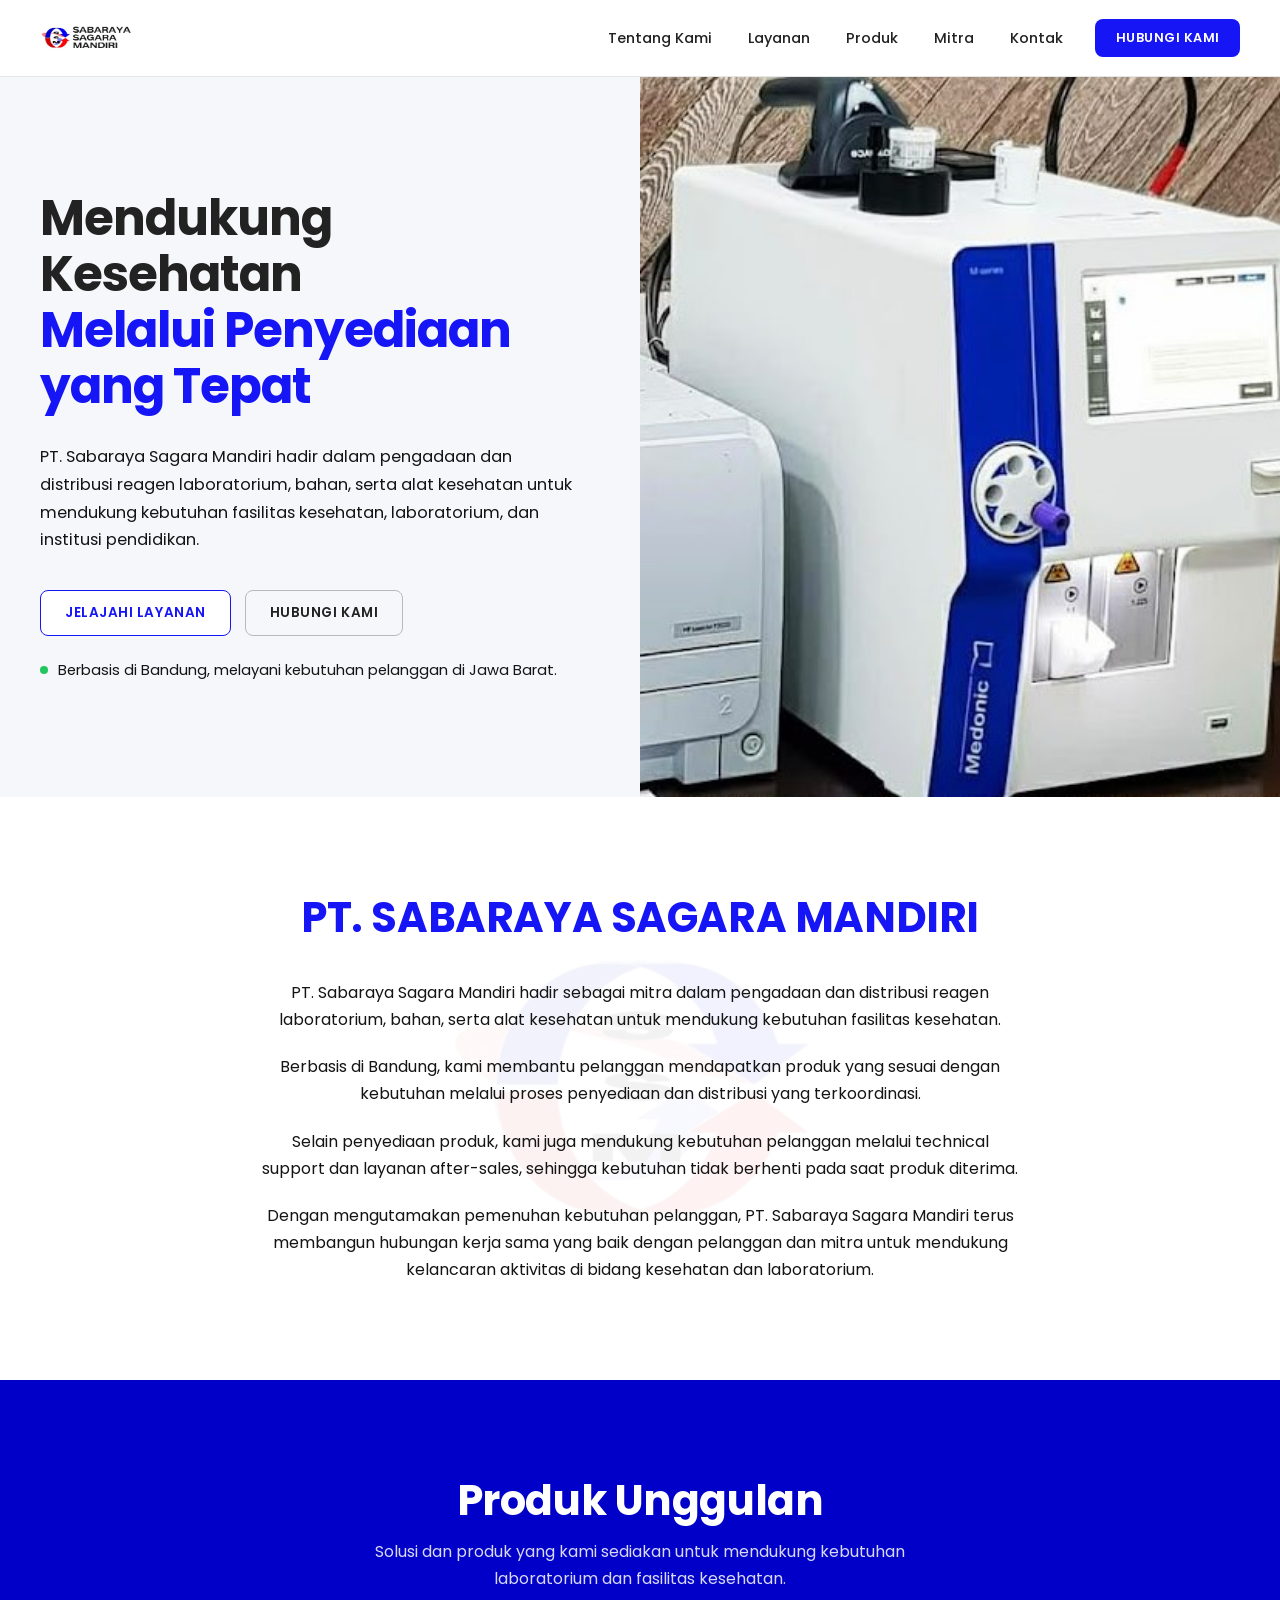
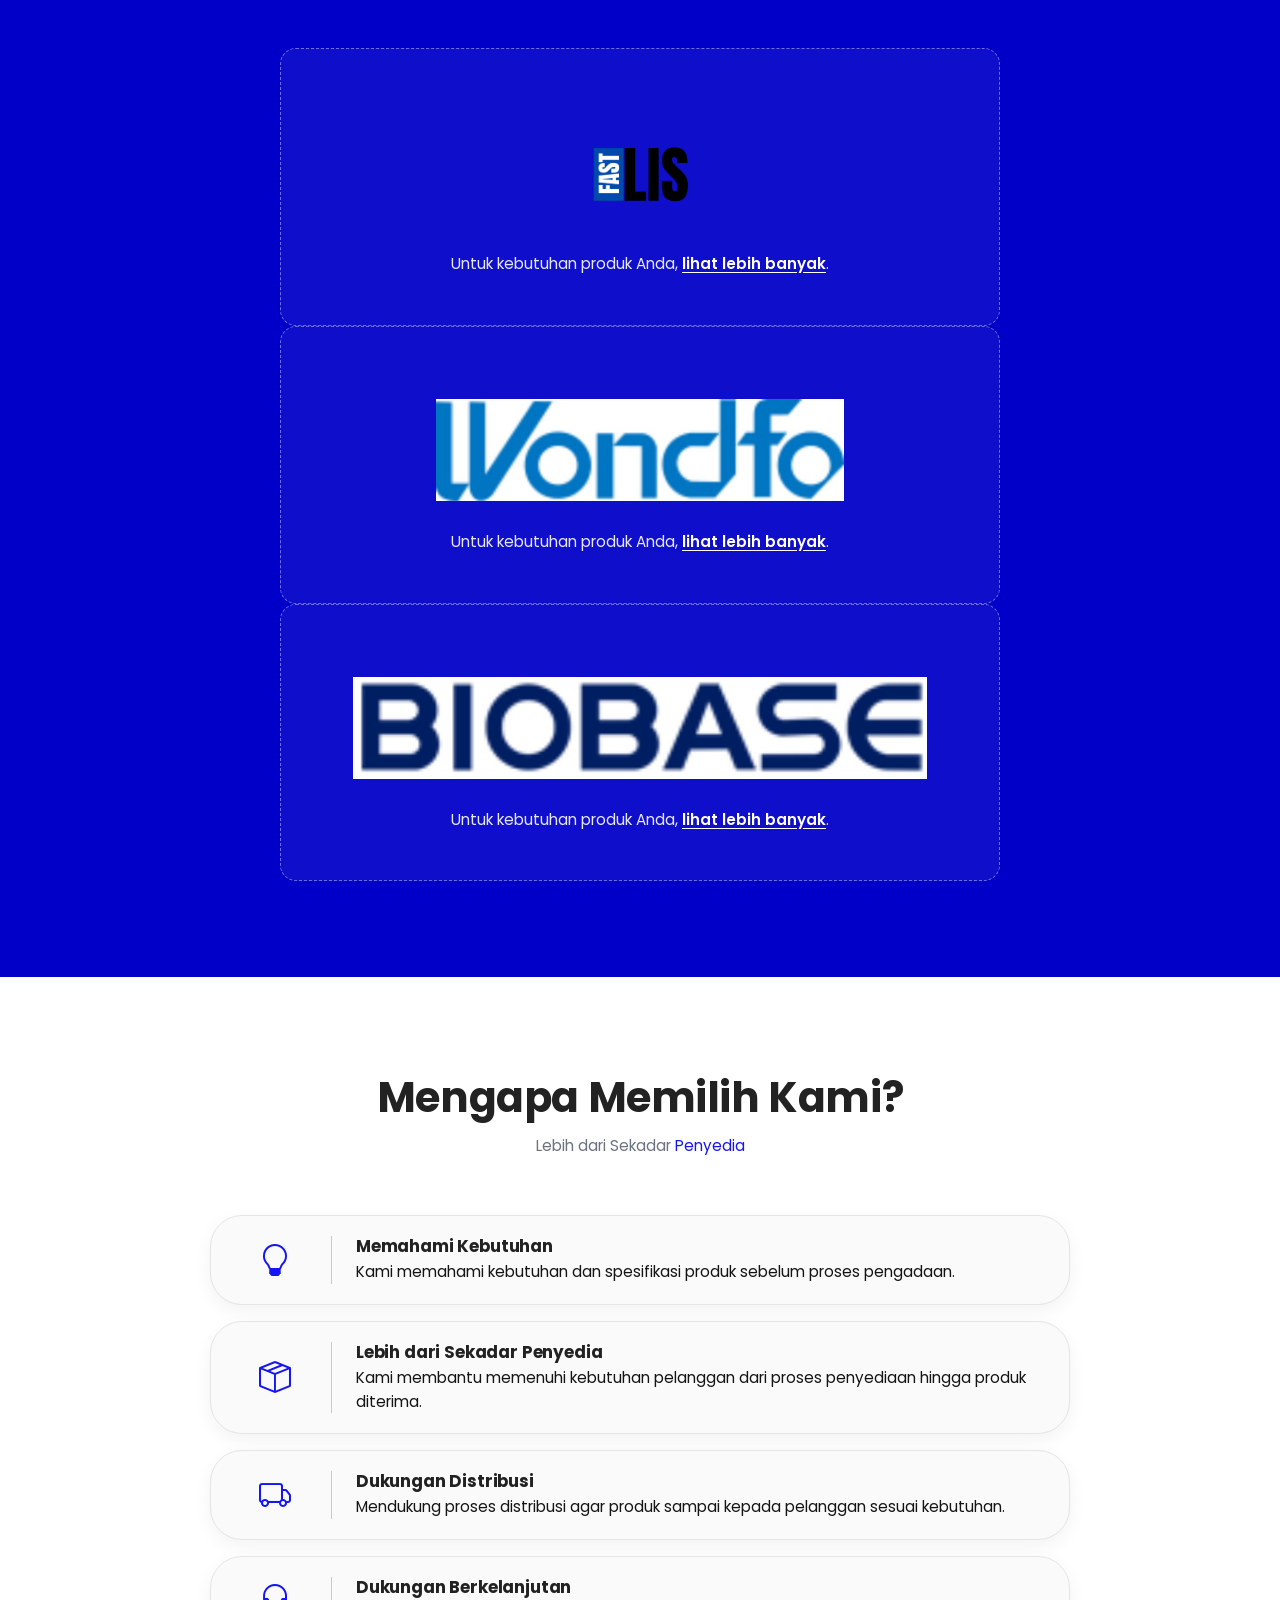
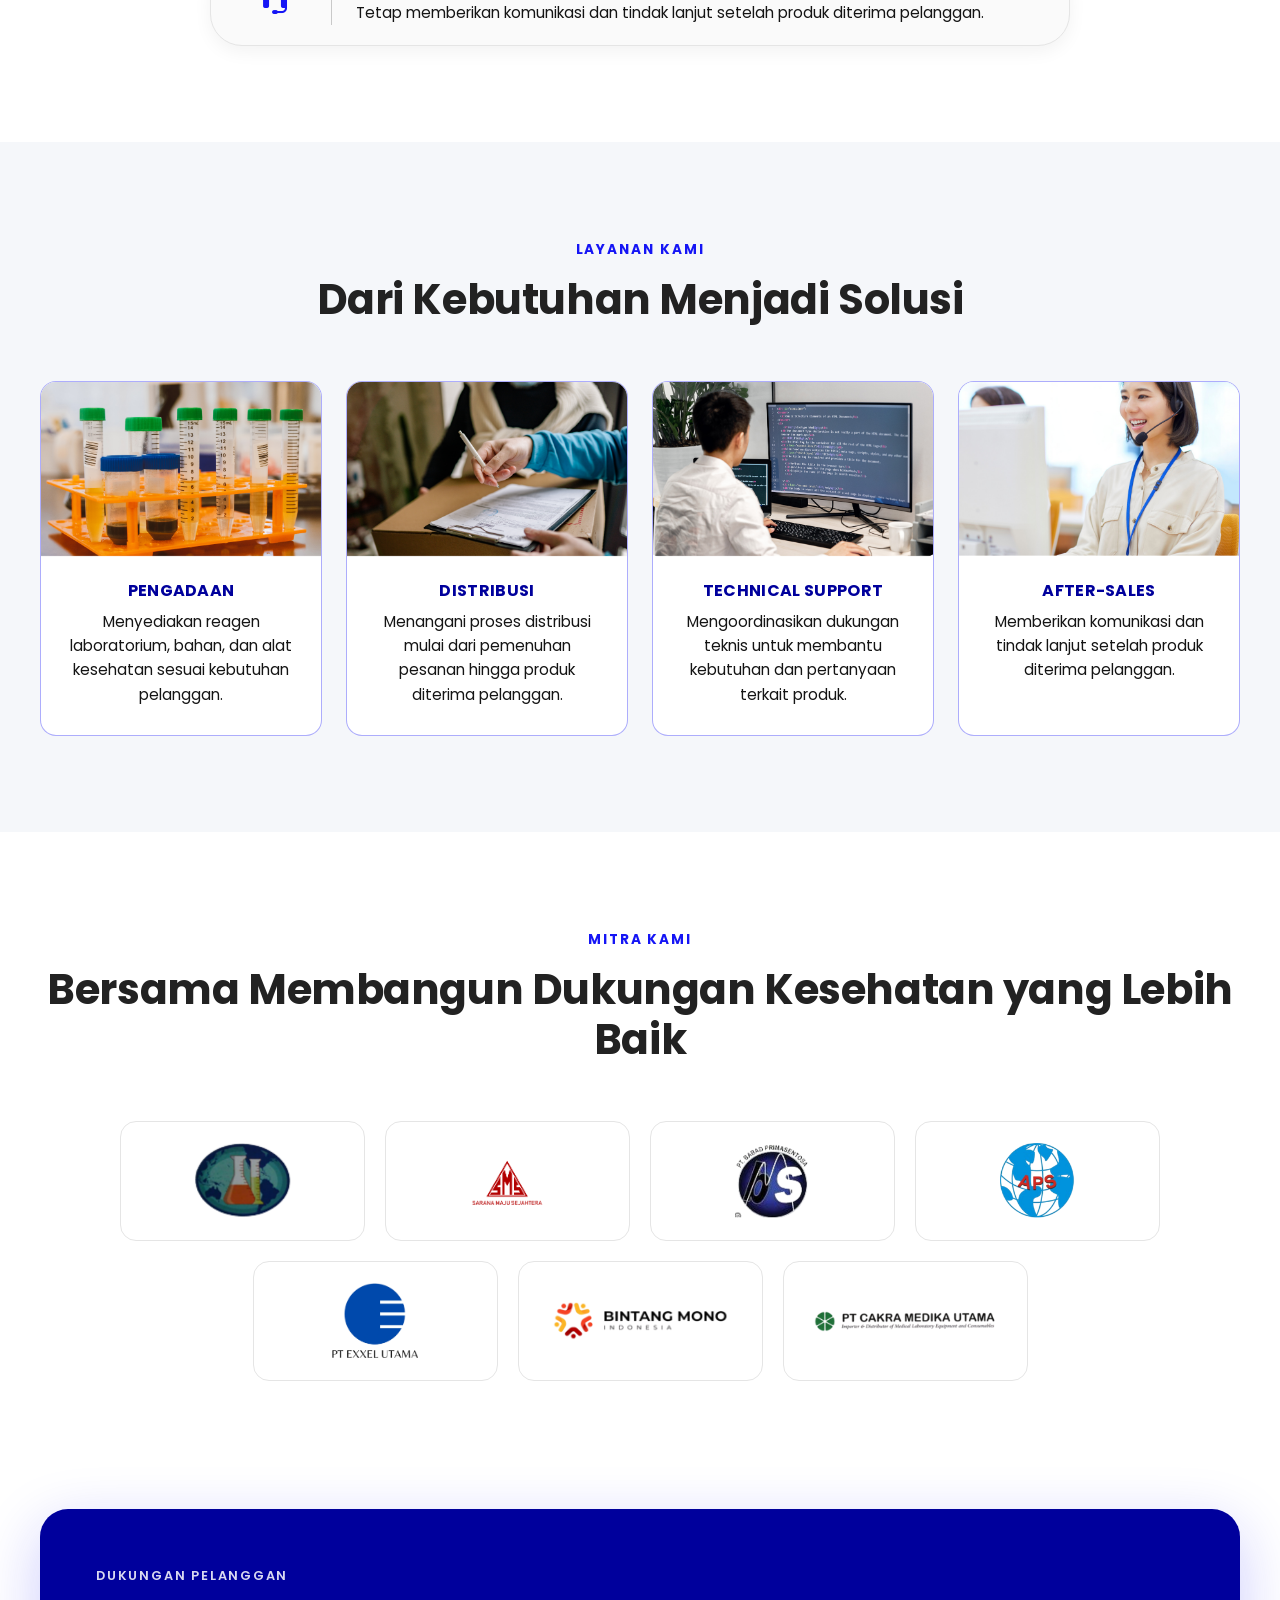
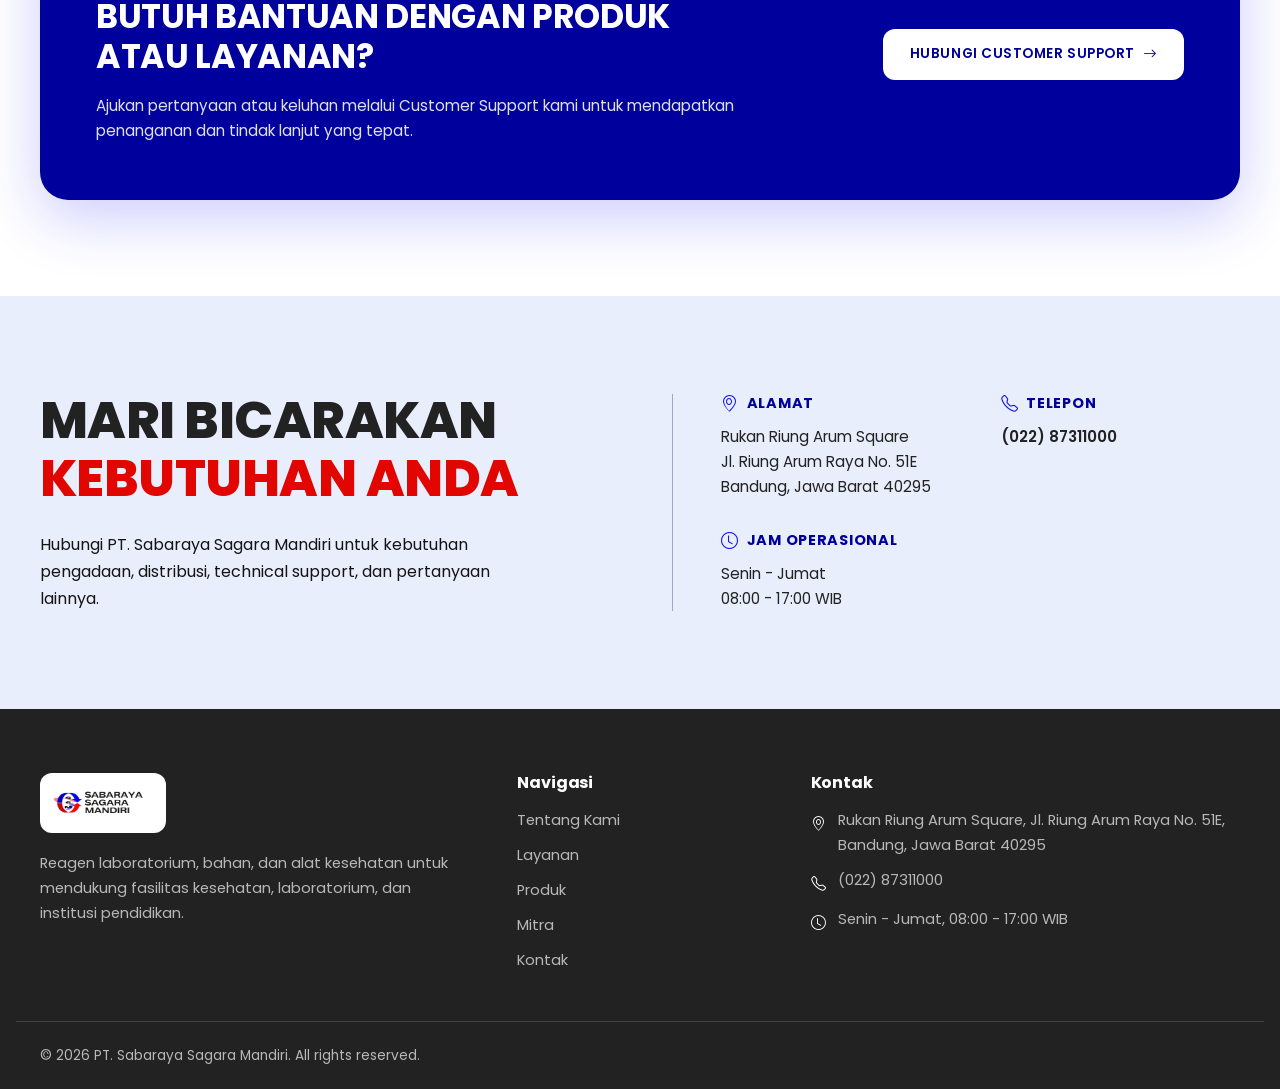
<file: index.html>
<!DOCTYPE html>
<html lang="id">
<head>
  <meta charset="UTF-8">
  <meta name="viewport" content="width=device-width, initial-scale=1">
  <title>PT. Sabaraya Sagara Mandiri | Reagen Laboratorium &amp; Alat Kesehatan</title>
  <meta name="description" content="PT. Sabaraya Sagara Mandiri hadir dalam pengadaan dan distribusi reagen laboratorium, bahan, serta alat kesehatan. Berbasis di Bandung, melayani kebutuhan pelanggan di Jawa Barat.">
  <meta name="theme-color" content="#1515F5">
  <link rel="icon" href="assets/logo/logo-ssm.png">

  <!-- Fonts & Icons (CDN) -->
  <link rel="preconnect" href="https://fonts.googleapis.com">
  <link rel="preconnect" href="https://fonts.gstatic.com" crossorigin>
  <link href="https://fonts.googleapis.com/css2?family=Poppins:wght@400;500;600;700;800&display=swap" rel="stylesheet">
  <link rel="stylesheet" href="https://cdn.jsdelivr.net/npm/bootstrap-icons@1.11.3/font/bootstrap-icons.min.css">

  <link rel="stylesheet" href="css/style.css">
  <script>document.documentElement.classList.add('js');</script>
</head>
<body>
  <a class="skip-link" href="#main">Lewati ke konten utama</a>

  <!-- ============ NAVBAR ============ -->
  <header class="site-header" id="top">
    <div class="container nav-inner">
      <a class="brand" href="#main" aria-label="PT. Sabaraya Sagara Mandiri - kembali ke atas">
        <!-- Ganti logo di: assets/logo/logo-ssm.png -->
        <img class="brand-logo" src="assets/logo/logo-new.jpeg" alt="Logo PT. Sabaraya Sagara Mandiri">
        <span class="brand-text" aria-hidden="true">Sabaraya<br>Sagara<br>Mandiri</span>
      </a>

      <nav class="nav" id="site-nav" aria-label="Navigasi utama">
        <ul class="nav-list">
          <li><a class="nav-link" href="#about">Tentang Kami</a></li>
          <li><a class="nav-link" href="#services">Layanan</a></li>
          <li><a class="nav-link" href="products.html">Produk</a></li>
          <li><a class="nav-link" href="#partners">Mitra</a></li>
          <li><a class="nav-link" href="#contact">Kontak</a></li>
          <li class="nav-cta-mobile"><a class="btn btn-primary" href="#contact">Hubungi Kami</a></li>
        </ul>
      </nav>

      <a class="btn btn-primary btn-sm nav-cta" href="#contact">Hubungi Kami</a>

      <button class="nav-toggle" type="button" aria-label="Buka menu navigasi" aria-expanded="false" aria-controls="site-nav">
        <i class="bi bi-list icon-open" aria-hidden="true"></i>
        <i class="bi bi-x-lg icon-close" aria-hidden="true"></i>
      </button>
    </div>
  </header>

  <main id="main">

    <!-- ============ HERO ============ -->
    <section class="hero" aria-labelledby="hero-title">
      <div class="hero-content">
        <h1 id="hero-title" class="hero-anim" style="--d:.05s">
          <span class="hero-line-dark">Mendukung Kesehatan</span>
          <span class="hero-line-blue">Melalui Penyediaan yang Tepat</span>
        </h1>
        <p class="hero-desc hero-anim" style="--d:.18s">
          PT. Sabaraya Sagara Mandiri hadir dalam pengadaan dan distribusi reagen laboratorium, bahan, serta alat kesehatan untuk mendukung kebutuhan fasilitas kesehatan, laboratorium, dan institusi pendidikan.
        </p>
        <div class="hero-actions hero-anim" style="--d:.3s">
          <a class="btn btn-outline" href="#services">Jelajahi Layanan</a>
          <a class="btn btn-secondary" href="#contact">Hubungi Kami</a>
        </div>
        <p class="hero-note hero-anim" style="--d:.4s">
          <span class="dot" aria-hidden="true"></span>
          Berbasis di Bandung, melayani kebutuhan pelanggan di Jawa Barat.
        </p>
      </div>

      <div class="hero-media media" data-placeholder="assets/images/hero.jpg">
        <!-- Ganti foto hero di: assets/images/hero.jpg -->
        <img src="assets/images/hero.jpg" alt="Alat analyzer laboratorium di fasilitas kesehatan" fetchpriority="high">
      </div>
    </section>

    <!-- ============ TENTANG KAMI ============ -->
    <section class="section about" id="about" aria-labelledby="about-title">
      <div class="container">
        <div class="about-inner reveal">
          <h2 id="about-title" class="about-title">PT. SABARAYA SAGARA MANDIRI</h2>
          <p>PT. Sabaraya Sagara Mandiri hadir sebagai mitra dalam pengadaan dan distribusi reagen laboratorium, bahan, serta alat kesehatan untuk mendukung kebutuhan fasilitas kesehatan.</p>
          <p>Berbasis di Bandung, kami membantu pelanggan mendapatkan produk yang sesuai dengan kebutuhan melalui proses penyediaan dan distribusi yang terkoordinasi.</p>
          <p>Selain penyediaan produk, kami juga mendukung kebutuhan pelanggan melalui technical support dan layanan after-sales, sehingga kebutuhan tidak berhenti pada saat produk diterima.</p>
          <p>Dengan mengutamakan pemenuhan kebutuhan pelanggan, PT. Sabaraya Sagara Mandiri terus membangun hubungan kerja sama yang baik dengan pelanggan dan mitra untuk mendukung kelancaran aktivitas di bidang kesehatan dan laboratorium.</p>
        </div>
      </div>
    </section>

    <!-- ============ PRODUK ============ -->
    <section class="section products" id="about" aria-labelledby="products-title">
      <div class="container">
        <header class="section-head section-head-light reveal">
          <h2 id="products-title">Produk Unggulan</h2>
          <p>Solusi dan produk yang kami sediakan untuk mendukung kebutuhan laboratorium dan fasilitas kesehatan.</p>
        </header>

        <div class="product-grid" id="product-grid">
          <!-- PRODUCTS WILL BE ADDED HERE -->
          <!--
            Template kartu produk (salin dan isi nanti):

            <article class="product-card">
              <div class="product-logo">
                <img src="assets/images/products/nama-produk.png" alt="Nama produk" loading="lazy">
              </div>
              <a class="product-link" href="#">Jelajahi <i class="bi bi-arrow-right" aria-hidden="true"></i></a>
            </article>
          -->
        </div>
        <div class="product-empty reveal" id="product-empty">
          <i class="product-logo"> <img src="assets/images/fastlis.png" alt="fastlis"></i>
          <p class="product-empty-text">Untuk kebutuhan produk Anda, <a href="products.html">lihat lebih banyak</a>.</p>
        </div>
          <div class="product-empty reveal" id="product-empty">
          <i class="product-logo"> <img src="assets/images/wondfo.jpeg" alt="wondfo"></i>
          <p class="product-empty-text">Untuk kebutuhan produk Anda, <a href="products.html">lihat lebih banyak</a>.</p>
        </div>
          <div class="product-empty reveal" id="product-empty">
          <i class="product-logo"> <img src="assets/images/biobase.jpeg" alt="biobase"></i>
          <p class="product-empty-text">Untuk kebutuhan produk Anda, <a href="products.html">lihat lebih banyak</a>.</p>
        </div>
      </div>
    </section>

    <!-- ============ MENGAPA MEMILIH KAMI ============ -->
    <section class="section why" id="why" aria-labelledby="why-title">
      <div class="container">
        <header class="section-head reveal">
          <h2 id="why-title">Mengapa Memilih Kami?</h2>
          <p class="section-sub">Lebih dari Sekadar <span class="text-primary">Penyedia</span></p>
        </header>

        <ul class="why-list">
          <li class="why-card reveal">
            <span class="why-icon"><i class="bi bi-lightbulb" aria-hidden="true"></i></span>
            <div class="why-body">
              <h3>Memahami Kebutuhan</h3>
              <p>Kami memahami kebutuhan dan spesifikasi produk sebelum proses pengadaan.</p>
            </div>
          </li>
          <li class="why-card reveal" style="--d:.08s">
            <span class="why-icon"><i class="bi bi-box-seam" aria-hidden="true"></i></span>
            <div class="why-body">
              <h3>Lebih dari Sekadar Penyedia</h3>
              <p>Kami membantu memenuhi kebutuhan pelanggan dari proses penyediaan hingga produk diterima.</p>
            </div>
          </li>
          <li class="why-card reveal" style="--d:.16s">
            <span class="why-icon"><i class="bi bi-truck" aria-hidden="true"></i></span>
            <div class="why-body">
              <h3>Dukungan Distribusi</h3>
              <p>Mendukung proses distribusi agar produk sampai kepada pelanggan sesuai kebutuhan.</p>
            </div>
          </li>
          <li class="why-card reveal" style="--d:.24s">
            <span class="why-icon"><i class="bi bi-headset" aria-hidden="true"></i></span>
            <div class="why-body">
              <h3>Dukungan Berkelanjutan</h3>
              <p>Tetap memberikan komunikasi dan tindak lanjut setelah produk diterima pelanggan.</p>
            </div>
          </li>
        </ul>
      </div>
    </section>

    <!-- ============ LAYANAN ============ -->
    <section class="section services" id="services" aria-labelledby="services-title">
      <div class="container">
        <header class="section-head reveal">
          <p class="eyebrow">LAYANAN KAMI</p>
          <h2 id="services-title">Dari Kebutuhan Menjadi Solusi</h2>
        </header>

        <div class="services-grid">
          <article class="service-card reveal">
            <div class="service-media media" data-placeholder="assets/images/services/procurement.jpg">
              <img src="assets/images/services/p.png" alt="Tabung sampel laboratorium pada rak" loading="lazy">
            </div>
            <div class="service-body">
              <h3>PENGADAAN</h3>
              <p>Menyediakan reagen laboratorium, bahan, dan alat kesehatan sesuai kebutuhan pelanggan.</p>
            </div>
          </article>

          <article class="service-card reveal" style="--d:.08s">
            <div class="service-media media" data-placeholder="assets/images/services/distribution.jpg">
              <img src="assets/images/services/d.png" alt="Penerimaan paket dan penandatanganan tanda terima pengiriman" loading="lazy">
            </div>
            <div class="service-body">
              <h3>DISTRIBUSI</h3>
              <p>Menangani proses distribusi mulai dari pemenuhan pesanan hingga produk diterima pelanggan.</p>
            </div>
          </article>

          <article class="service-card reveal" style="--d:.16s">
            <div class="service-media media" data-placeholder="assets/images/services/technical-support.jpg">
              <img src="assets/images/services/ts.png" alt="Staf teknis bekerja di depan komputer" loading="lazy">
            </div>
            <div class="service-body">
              <h3>TECHNICAL SUPPORT</h3>
              <p>Mengoordinasikan dukungan teknis untuk membantu kebutuhan dan pertanyaan terkait produk.</p>
            </div>
          </article>

          <article class="service-card reveal" style="--d:.24s">
            <div class="service-media media" data-placeholder="assets/images/services/after-sales.jpg">
              <img src="assets/images/services/as.png" alt="Petugas layanan pelanggan menggunakan headset" loading="lazy">
            </div>
            <div class="service-body">
              <h3>AFTER-SALES</h3>
              <p>Memberikan komunikasi dan tindak lanjut setelah produk diterima pelanggan.</p>
            </div>
          </article>
        </div>
      </div>
    </section>

    <!-- ============ MITRA ============ -->
    <section class="section partners" id="partners" aria-labelledby="partners-title">
      <div class="container">
        <header class="section-head reveal">
          <p class="eyebrow">MITRA KAMI</p>
          <h2 id="partners-title">Bersama Membangun Dukungan Kesehatan yang Lebih Baik</h2>
        </header>

        <!-- Letakkan logo mitra di assets/partners/ dengan nama file sesuai di bawah -->
        <ul class="partner-grid reveal">
          <li class="partner-item"><img src="assets/partners/pt.tirta-pasifik.png"></li>
          <li class="partner-item"><img src="assets/partners/pt.sms.png" alt="Sarana Maju Sejahtera" loading="lazy"></li>
          <li class="partner-item"><img src="assets/partners/pt.bs.png" alt="PT Babad Primasentosa" loading="lazy"></li>
          <li class="partner-item"><img src="assets/partners/pt.alam-putra-sakti.png" alt="PT Alam Putra Sakti" loading="lazy"></li>
          <li class="partner-item"><img src="assets/partners/pt.exxel.png" alt="PT Excel Utama" loading="lazy"></li>
          <li class="partner-item"><img src="assets/partners/pt.bintang-mono.png" alt="Bintang Mono" loading="lazy"></li>
          <li class="partner-item"><img src="assets/partners/pt.cakra.png" alt="PT Cakra Medika Utama" loading="lazy"></li>
        </ul>
      </div>
    </section>

    <!-- ============ CUSTOMER SUPPORT ============ -->
    <section class="section support" id="support" aria-labelledby="support-title">
      <div class="container">
        <div class="support-box reveal">
          <div class="support-text">
            <p class="support-label">DUKUNGAN PELANGGAN</p>
            <h2 id="support-title">BUTUH BANTUAN DENGAN PRODUK<br>ATAU LAYANAN?</h2>
            <p>Ajukan pertanyaan atau keluhan melalui Customer Support kami untuk mendapatkan penanganan dan tindak lanjut yang tepat.</p>
          </div>
          <!-- Arahkan href ke WhatsApp/email support jika sudah tersedia -->
          <a class="btn btn-white btn-glow" href="#contact">Hubungi Customer Support <i class="bi bi-arrow-right" aria-hidden="true"></i></a>
        </div>
      </div>
    </section>

    <!-- ============ KONTAK ============ -->
    <section class="section contact" id="contact" aria-labelledby="contact-title">
      <div class="container contact-grid">
        <div class="contact-intro reveal">
          <h2 id="contact-title">MARI BICARAKAN<br><span class="text-red">KEBUTUHAN ANDA</span></h2>
          <p>Hubungi PT. Sabaraya Sagara Mandiri untuk kebutuhan pengadaan, distribusi, technical support, dan pertanyaan lainnya.</p>
        </div>

        <div class="contact-info reveal" style="--d:.1s">
          <div class="info-block">
            <h3><i class="bi bi-geo-alt" aria-hidden="true"></i> ALAMAT</h3>
            <address>
              Rukan Riung Arum Square<br>
              Jl. Riung Arum Raya No. 51E<br>
              Bandung, Jawa Barat 40295
            </address>
          </div>

          <div class="info-block">
            <h3><i class="bi bi-telephone" aria-hidden="true"></i> TELEPON</h3>
            <p><a href="tel:+622287311000">(022) 87311000</a></p>
          </div>

          <div class="info-block">
            <h3><i class="bi bi-clock" aria-hidden="true"></i> JAM OPERASIONAL</h3>
            <p>Senin - Jumat<br>08:00 - 17:00 WIB</p>
          </div>
        </div>
      </div>
    </section>

  </main>

  <!-- ============ FOOTER ============ -->
  <footer class="site-footer">
    <div class="container footer-grid">
      <div class="footer-brand">
        <a class="footer-logo brand" href="#main" aria-label="PT. Sabaraya Sagara Mandiri - kembali ke atas">
          <img class="brand-logo" src="assets/logo/logo-new.jpeg" alt="Logo PT. Sabaraya Sagara Mandiri">
          <span class="brand-text" aria-hidden="true">Sabaraya<br>Sagara<br>Mandiri</span>
        </a>
        <p>Reagen laboratorium, bahan, dan alat kesehatan untuk mendukung fasilitas kesehatan, laboratorium, dan institusi pendidikan.</p>
      </div>

      <nav class="footer-col" aria-label="Navigasi footer">
        <h3>Navigasi</h3>
        <ul>
          <li><a href="#about">Tentang Kami</a></li>
          <li><a href="#services">Layanan</a></li>
          <li><a href="#products">Produk</a></li>
          <li><a href="#partners">Mitra</a></li>
          <li><a href="#contact">Kontak</a></li>
        </ul>
      </nav>

      <div class="footer-col">
        <h3>Kontak</h3>
        <ul class="footer-contact">
          <li><i class="bi bi-geo-alt" aria-hidden="true"></i><span>Rukan Riung Arum Square, Jl. Riung Arum Raya No. 51E, Bandung, Jawa Barat 40295</span></li>
          <li><i class="bi bi-telephone" aria-hidden="true"></i><a href="tel:+622287311000">(022) 87311000</a></li>
          <li><i class="bi bi-clock" aria-hidden="true"></i><span>Senin - Jumat, 08:00 - 17:00 WIB</span></li>
        </ul>

        <!-- Sosial media: aktifkan setelah URL tersedia (hapus komentar & isi href)
        <div class="social">
          <a href="URL_INSTAGRAM" aria-label="Instagram" target="_blank" rel="noopener"><i class="bi bi-instagram"></i></a>
          <a href="URL_FACEBOOK" aria-label="Facebook" target="_blank" rel="noopener"><i class="bi bi-facebook"></i></a>
          <a href="URL_WHATSAPP" aria-label="WhatsApp" target="_blank" rel="noopener"><i class="bi bi-whatsapp"></i></a>
        </div>
        -->
      </div>
    </div>

    <div class="container footer-bottom">
      <p>&copy; 2026 PT. Sabaraya Sagara Mandiri. All rights reserved.</p>
    </div>
  </footer>

  <script src="js/script.js" defer></script>
</body>
</html>
</file>
<file: css/style.css>
/* =====================================================
   PT. Sabaraya Sagara Mandiri - Company Profile
   Static site: HTML5 + CSS3 + vanilla JS
   ===================================================== */

/* ---------- 1. Variabel (ubah warna di sini) ---------- */
:root {
  --primary: #1515F5;
  --primary-hover: #0F0FD6;
  --primary-deep: #0000C8;   /* latar section Produk */
  --navy: #00009C;           /* latar kotak Customer Support */
  --dark: #222222;
  --text: #141414;
  --muted: #6B7280;
  --light: #F5F7FA;
  --soft-blue: #E8EEFC;
  --white: #FFFFFF;
  --border: #DCDCDC;
  --red: #E10600;            /* aksen kecil mengikuti identitas logo */
  --green: #22C55E;

  --font: 'Poppins', system-ui, -apple-system, 'Segoe UI', Roboto, Arial, sans-serif;
  --container: 1200px;
  --nav-h: 76px;
  --radius: 16px;
  --radius-sm: 8px;
  --gap: 24px;
  --ease: cubic-bezier(.2, .7, .2, 1);
}

/* ---------- 2. Reset & dasar ---------- */
*, *::before, *::after { box-sizing: border-box; }

html {
  scroll-behavior: smooth;
  scroll-padding-top: var(--nav-h);
  -webkit-text-size-adjust: 100%;
}

body {
  margin: 0;
  font-family: var(--font);
  font-size: 1rem;
  line-height: 1.7;
  color: var(--text);
  background: var(--white);
  overflow-x: clip;
}

img { max-width: 100%; display: block; }
ul { list-style: none; margin: 0; padding: 0; }
h1, h2, h3, p { margin: 0; }
a { color: inherit; }
address { font-style: normal; }

h1, h2, h3 { color: var(--dark); line-height: 1.2; font-weight: 700; letter-spacing: -0.01em; }

.container {
  width: 100%;
  max-width: calc(var(--container) + 48px);
  margin-inline: auto;
  padding-inline: 24px;
}

.text-primary { color: var(--primary); }
.text-red { color: var(--red); }

section[id] { scroll-margin-top: var(--nav-h); }

/* Fokus keyboard */
:focus-visible {
  outline: 3px solid var(--primary);
  outline-offset: 3px;
  border-radius: 4px;
}

.skip-link {
  position: absolute;
  left: 16px;
  top: -60px;
  z-index: 200;
  background: var(--dark);
  color: #fff;
  padding: 10px 16px;
  border-radius: var(--radius-sm);
  text-decoration: none;
  transition: top .2s;
}
.skip-link:focus { top: 12px; }

/* ---------- 3. Tombol ---------- */
.btn {
  display: inline-flex;
  align-items: center;
  justify-content: center;
  gap: .5rem;
  padding: .85rem 1.5rem;
  border: 1.5px solid transparent;
  border-radius: var(--radius-sm);
  font-family: inherit;
  font-size: .85rem;
  font-weight: 600;
  letter-spacing: .04em;
  text-transform: uppercase;
  text-decoration: none;
  line-height: 1.2;
  text-align: center;
  cursor: pointer;
  transition: background-color .25s var(--ease), color .25s var(--ease),
              border-color .25s var(--ease), box-shadow .25s var(--ease), transform .25s var(--ease);
}
.btn-sm { padding: .65rem 1.2rem; font-size: .8rem; }

.btn-primary { background: var(--primary); color: #fff; }
.btn-primary:hover { background: var(--primary-hover); box-shadow: 0 0 12px rgba(21, 21, 245, .25); }

.btn-outline { background: #fff; color: var(--primary); border-color: var(--primary); }
.btn-outline:hover { background: var(--primary); color: #fff; box-shadow: 0 0 12px rgba(21, 21, 245, .25); }

.btn-secondary { background: transparent; color: var(--dark); border-color: #B9B9B9; }
.btn-secondary:hover { border-color: var(--dark); background: #fff; }

.btn-white { background: #fff; color: var(--navy); }
.btn-glow:hover { box-shadow: 0 0 14px rgba(255, 255, 255, .35); transform: translateY(-1px); }
.btn-glow .bi { transition: transform .25s var(--ease); }
.btn-glow:hover .bi { transform: translateX(4px); }

/* ---------- 4. Navbar ---------- */
.site-header {
  position: sticky;
  top: 0;
  z-index: 100;
  background: var(--white);
  border-bottom: 1px solid #E6E6E6;
  transition: box-shadow .3s;
}
.site-header.is-scrolled { box-shadow: 0 6px 20px rgba(0, 0, 0, .06); }

.nav-inner {
  height: var(--nav-h);
  display: flex;
  align-items: center;
  gap: 32px;
}

.brand {
  display: inline-flex;
  align-items: center;
  gap: 10px;
  text-decoration: none;
  margin-right: auto;
}
.brand-logo { height: 44px; width: auto; }
.brand-text {
  display: none;
  font-weight: 800;
  font-size: .8rem;
  line-height: 1.05;
  letter-spacing: .04em;
  text-transform: uppercase;
  color: var(--dark);
}
/* Jika logo belum ada, tampilkan wordmark teks */
.brand.logo-missing .brand-logo { display: none; }
.brand.logo-missing .brand-text { display: block; }

.nav-list { display: flex; align-items: center; gap: 36px; }
.nav-cta-mobile { display: none; }

.nav-link {
  position: relative;
  display: inline-block;
  padding: 6px 0;
  font-size: .9rem;
  font-weight: 500;
  color: var(--dark);
  text-decoration: none;
  transition: color .25s;
}
.nav-link::after {
  content: "";
  position: absolute;
  left: 0; right: 0; bottom: 0;
  height: 2px;
  background: var(--primary);
  transform: scaleX(0);
  transform-origin: left;
  transition: transform .3s var(--ease);
}
.nav-link:hover,
.nav-link.is-active { color: var(--primary); }
.nav-link:hover::after,
.nav-link.is-active::after { transform: scaleX(1); }

.nav-toggle {
  display: none;
  width: 44px;
  height: 44px;
  align-items: center;
  justify-content: center;
  border: 1px solid var(--border);
  border-radius: var(--radius-sm);
  background: #fff;
  color: var(--dark);
  font-size: 1.5rem;
  cursor: pointer;
}
.nav-toggle .icon-close { display: none; }
.nav-toggle[aria-expanded="true"] .icon-open { display: none; }
.nav-toggle[aria-expanded="true"] .icon-close { display: inline-block; font-size: 1.2rem; }

/* ---------- 5. Hero ---------- */
.hero {
  display: grid;
  grid-template-columns: 1fr 1fr;
  min-height: clamp(540px, 80vh, 740px);
  overflow: hidden;
  background: var(--light);
}

.hero-content {
  align-self: center;
  padding: 64px 48px 64px max(24px, calc((100vw - var(--container)) / 2));
  max-width: 100%;
}

.hero h1 {
  font-size: clamp(2rem, 3.8vw, 3.3rem);
  font-weight: 700;
  letter-spacing: -0.02em;
  line-height: 1.15;
}
.hero h1 span { display: block; }
.hero-line-dark { color: var(--dark); }
.hero-line-blue { color: var(--primary); }

.hero-desc {
  margin-top: 28px;
  max-width: 34rem;
  font-size: 1.02rem;
  color: var(--text);
}

.hero-actions {
  display: flex;
  flex-wrap: wrap;
  gap: 14px;
  margin-top: 36px;
}

.hero-note {
  display: flex;
  align-items: flex-start;
  gap: 10px;
  margin-top: 22px;
  font-size: .92rem;
  color: var(--text);
}
.dot {
  flex: none;
  width: 8px;
  height: 8px;
  margin-top: .6em;
  border-radius: 50%;
  background: var(--green);
}

.hero-media { min-height: 100%; }
.hero-media img { width: 100%; height: 100%; object-fit: cover; }
.hero-media::after {   /* overlay gelap tipis */
  content: "";
  position: absolute;
  inset: 0;
  background: rgba(10, 15, 40, .16);
  pointer-events: none;
}

/* Media (gambar dengan fallback jika file belum ada) */
.media { position: relative; overflow: hidden; background: #E9EDF5; }
.media img { position: relative; z-index: 1; }
.media.img-missing img { display: none; }
.media.img-missing::before {
  content: "Letakkan gambar di:\A" attr(data-placeholder);
  white-space: pre;
  position: absolute;
  inset: 0;
  display: flex;
  align-items: center;
  justify-content: center;
  text-align: center;
  padding: 16px;
  font-size: .78rem;
  line-height: 1.6;
  color: var(--muted);
  border: 1px dashed #C3CADB;
  margin: 12px;
  border-radius: 10px;
}
.hero-media.img-missing::after { display: none; }

/* Animasi masuk hero */
@keyframes fadeUp {
  from { opacity: 0; transform: translateY(18px); }
  to   { opacity: 1; transform: none; }
}
@keyframes slideIn {
  from { opacity: 0; transform: translateX(28px); }
  to   { opacity: 1; transform: none; }
}
.hero-anim { animation: fadeUp .7s var(--ease) both; animation-delay: var(--d, 0s); }
.hero-media { animation: slideIn .8s var(--ease) both; animation-delay: .15s; }

/* ---------- 6. Section umum ---------- */
.section { padding: 96px 0; }

.section-head { text-align: center; margin-bottom: 56px; }
.section-head h2 { font-size: clamp(1.75rem, 3.4vw, 2.6rem); }
.section-head .eyebrow {
  margin-bottom: 14px;
  font-size: .85rem;
  font-weight: 700;
  letter-spacing: .14em;
  color: var(--primary);
}
.section-head p.section-sub { margin-top: 10px; font-size: .95rem; color: var(--muted); }
.section-head-light h2 { color: #fff; }
.section-head-light p { margin: 12px auto 0; max-width: 34rem; color: rgba(255, 255, 255, .85); }

/* Reveal saat scroll (hanya aktif jika JS jalan) */
.js .reveal {
  opacity: 0;
  transform: translateY(18px);
  transition: opacity .6s var(--ease), transform .6s var(--ease);
  transition-delay: var(--d, 0s);
}
.js .reveal.is-visible { opacity: 1; transform: none; }

/* ---------- 7. Tentang Kami ---------- */
.about { position: relative; background: var(--white); }
.about::before {   /* watermark logo tipis (muncul jika logo tersedia) */
  content: "";
  position: absolute;
  inset: 0;
  background: url("../assets/logo/logo-ssm.png") center / min(420px, 70%) no-repeat;
  opacity: .05;
  pointer-events: none;
}
.about-inner {
  position: relative;
  max-width: 760px;
  margin-inline: auto;
  text-align: center;
}
.about-title {
  margin-bottom: 36px;
  font-size: clamp(1.7rem, 3.4vw, 2.6rem);
  color: var(--primary);
}
.about-inner p + p { margin-top: 1.25em; }

/* ---------- 8. Produk ---------- */
.products { background: var(--primary-deep); }

.product-grid {
  display: grid;
  grid-template-columns: repeat(3, 1fr);
  gap: 32px;
}
.product-grid:empty { display: grid; grid-template-columns: 3, 1fr; gap: 24px; }

.product-card {
  display: flex;
  flex-direction: column;
  background: #fff;
  border-radius: 12px;
  overflow: hidden;
  box-shadow: 0 10px 30px rgba(0, 0, 40, .25);
  transition: transform .3s var(--ease);
}
.product-card:hover { transform: translateY(-4px); }
.product-logo { display: flex; align-items: center; justify-content: center; height: 150px; padding: 24px; }
.product-logo img { max-height: 100%; width: auto; object-fit: contain; }
.product-link {
  display: flex; align-items: center; justify-content: center; gap: 8px;
  padding: 16px; border-top: 1px solid #B9B9B9;
  font-weight: 600; color: var(--primary-deep); text-decoration: none;
}

.product-empty {
  max-width: 720px;
  gap: 24px;
  margin-inline: auto;
  padding: 48px 24px;
  text-align: center;
  color: rgba(255, 255, 255, .9);
  border: 1px dashed rgba(255, 255, 255, .4);
  border-radius: var(--radius);
  background: rgba(255, 255, 255, .06);
}
.product-empty .bi { font-size: 2rem; }
.product-empty-title { margin-top: 12px; font-size: 1.1rem; font-weight: 600; color: #fff; }
.product-empty-text { margin-top: 4px; font-size: .95rem; }
.product-empty a { color: #fff; font-weight: 600; text-underline-offset: 3px; }
.product-empty.is-hidden { display: none; }

/* ---------- 9. Mengapa Memilih Kami ---------- */
.why { background: var(--white); }
.why-list {
  display: flex;
  flex-direction: column;
  gap: 16px;
  max-width: 860px;
  margin-inline: auto;
}
.why-card {
  display: flex;
  align-items: center;
  gap: 24px;
  padding: 20px 32px;
  background: #FAFAFA;
  border: 1px solid #E5E5E5;
  border-radius: 32px;
  box-shadow: 0 6px 18px rgba(0, 0, 0, .05);
  transition: transform .3s var(--ease), border-color .3s, box-shadow .3s, opacity .6s var(--ease);
}
.why-card:hover {
  transform: translateY(-3px);
  border-color: var(--primary);
  box-shadow: 0 10px 24px rgba(21, 21, 245, .1);
}
.why-icon {
  flex: none;
  display: flex;
  align-items: center;
  justify-content: center;
  width: 64px;
  padding-right: 24px;
  margin-right: 0;
  font-size: 2rem;
  line-height: 1;
  color: var(--primary);
  box-sizing: content-box;
  border-right: 1px solid #C9C9C9;
  align-self: stretch;
}
.why-body h3 { font-size: 1.05rem; margin-bottom: 4px; }
.why-body p { font-size: .95rem; line-height: 1.55; }

/* ---------- 10. Layanan ---------- */
.services { background: var(--light); }
.services-grid {
  display: grid;
  grid-template-columns: repeat(4, 1fr);
  gap: var(--gap);
}
.service-card {
  display: flex;
  flex-direction: column;
  overflow: hidden;
  background: #fff;
  border: 1px solid rgba(21, 21, 245, .35);
  border-radius: var(--radius);
  transition: transform .3s var(--ease), border-color .3s, box-shadow .3s, opacity .6s var(--ease);
}
.service-card:hover {
  transform: translateY(-4px);
  border-color: var(--primary);
  box-shadow: 0 12px 28px rgba(21, 21, 245, .12);
}
.service-media { aspect-ratio: 16 / 10; }
.service-media img { width: 100%; height: 100%; object-fit: cover; }
.service-body { padding: 24px 22px 28px; text-align: center; }
.service-body h3 {
  margin-bottom: 10px;
  font-size: 1rem;
  letter-spacing: .02em;
  color: #00009C;
}
.service-body p { font-size: .95rem; line-height: 1.6; }

/* ---------- 11. Mitra ---------- */
.partners { background: var(--white); }
.partner-grid {
  --cols: 4;
  --pgap: 20px;
  display: flex;
  flex-wrap: wrap;
  justify-content: center;
  gap: var(--pgap);
  max-width: 1040px;
  margin-inline: auto;
}
.partner-item {
  flex: 0 0 calc((100% - (var(--cols) - 1) * var(--pgap)) / var(--cols));
    display: flex;
    align-items: center;
    justify-content: center;
    width: 100%;
    height: 120px;
    padding: 20px 30px;
    background: #fff;
    border: 1px solid #e5e5e5;
    border-radius: 16px;
    overflow: hidden;
    box-sizing: border-box;
  transition: border-color .3s, box-shadow .3s, transform .3s var(--ease);
}
.partner-item:hover {
  border-color: var(--primary);
  box-shadow: 0 8px 20px rgba(21, 21, 245, .08);
  transform: translateY(-2px);
}
.partner-item img { 
    display: block;
    width: auto;
    height: auto;
    max-width: 100%;
    max-height: 75px;
    object-fit: contain;
  visibility: visible; }
.partner-name { font-size: .9rem; font-weight: 600; text-align: center; color: var(--muted); line-height: 1.3; }

/* ---------- 12. Customer Support ---------- */
.support { padding: 32px 0 96px; background: var(--white); }
.support-box {
  display: flex;
  align-items: center;
  justify-content: space-between;
  gap: 40px;
  padding: 56px;
  background: var(--navy);
  color: #fff;
  border-radius: 28px;
  box-shadow: 0 18px 60px rgba(21, 21, 245, .22);
}
.support-text { max-width: 700px; }
.support-label { font-size: .8rem; font-weight: 600; letter-spacing: .14em; color: rgba(255, 255, 255, .85); }
.support-box h2 {
  margin: 10px 0 16px;
  font-size: clamp(1.4rem, 2.6vw, 2.1rem);
  color: #fff;
  line-height: 1.2;
}
.support-text > p:last-child { font-size: .95rem; color: rgba(255, 255, 255, .88); }
.support-box .btn { flex: none; padding: 1rem 1.6rem; border-radius: 12px; }

/* ---------- 13. Kontak ---------- */
.contact { background: var(--soft-blue); }
.contact-grid {
  display: grid;
  grid-template-columns: 1fr 1fr;
  gap: 64px;
  align-items: center;
}
.contact-intro h2 {
  font-size: clamp(2rem, 4.2vw, 3.2rem);
  font-weight: 800;
  line-height: 1.12;
  margin-bottom: 24px;
}
.contact-intro p { max-width: 30rem; }

.contact-info {
  display: grid;
  grid-template-columns: 1fr 1fr;
  gap: 32px 40px;
  padding-left: 48px;
  border-left: 1px solid rgba(0, 0, 100, .3);
}
.info-block h3 {
  display: flex;
  align-items: center;
  gap: 8px;
  margin-bottom: 10px;
  font-size: .9rem;
  letter-spacing: .05em;
  color: var(--navy);
}
.info-block h3 .bi { font-size: 1.05rem; color: var(--primary); }
.info-block p, .info-block address { font-size: .95rem; line-height: 1.65; color: var(--dark); }
.info-block a { text-decoration: none; font-weight: 600; }
.info-block a:hover { color: var(--primary); text-decoration: underline; }

/* ---------- 14. Footer ---------- */
.site-footer { background: #222; color: #B8B8B8; padding-top: 64px; }
.footer-grid {
  display: grid;
  grid-template-columns: 1.4fr .8fr 1.4fr;
  gap: 48px;
}
.footer-logo { margin: 0 0 18px; padding: 8px 12px; background: #fff; border-radius: 12px; }
.footer-brand p { max-width: 26rem; font-size: .92rem; }

.footer-col h3 { margin-bottom: 16px; font-size: 1rem; color: #fff; }
.footer-col ul { display: flex; flex-direction: column; gap: 10px; font-size: .92rem; }
.footer-col a { text-decoration: none; transition: color .25s; }
.footer-col a:hover { color: #fff; text-decoration: underline; }
.footer-contact li { display: flex; gap: 12px; align-items: flex-start; }
.footer-contact .bi { margin-top: .3em; color: #fff; }

.social { display: flex; gap: 12px; margin-top: 20px; }
.social a {
  display: flex; align-items: center; justify-content: center;
  width: 40px; height: 40px; border-radius: 50%;
  border: 1px solid #555; color: #fff; font-size: 1.1rem;
  transition: background .25s, border-color .25s;
}
.social a:hover { background: var(--primary); border-color: var(--primary); text-decoration: none; }

.footer-bottom {
  margin-top: 48px;
  padding-block: 22px;
  border-top: 1px solid #444;
  font-size: .85rem;
}

/* ---------- 15. Responsif ---------- */

/* Tablet & laptop kecil */
@media (max-width: 1023px) {
  .services-grid { grid-template-columns: repeat(2, 1fr); }
  .partner-grid { --cols: 3; }
  .footer-grid { grid-template-columns: 1fr 1fr; }
  .footer-brand { grid-column: 1 / -1; }
  .support-box { padding: 44px 36px; }
  .contact-grid { gap: 40px; }
  .contact-info { padding-left: 32px; }
}

/* Navbar mobile */
@media (max-width: 900px) {
  :root { --nav-h: 68px; }
  .nav-inner { gap: 12px; }
  .nav-cta { display: none; }
  .nav-toggle { display: inline-flex; }
  .brand-logo { height: 38px; }

  .nav {
    position: absolute;
    top: 100%;
    left: 0;
    right: 0;
    display: none;
    background: #fff;
    border-bottom: 1px solid #E6E6E6;
    box-shadow: 0 14px 24px rgba(0, 0, 0, .08);
    padding: 8px 24px 24px;
  }
  .nav.is-open { display: block; }
  .nav-list { flex-direction: column; align-items: stretch; gap: 0; }
  .nav-list li { border-bottom: 1px solid #EFEFEF; }
  .nav-link { display: block; padding: 16px 0; font-size: 1rem; }
  .nav-link::after { display: none; }
  .nav-cta-mobile { display: block; border-bottom: 0 !important; padding-top: 20px; }
  .nav-cta-mobile .btn { width: 100%; }

  /* Hero 1 kolom */
  .hero { grid-template-columns: 1fr; min-height: 0; }
  .hero-content { padding: 56px 24px 48px; }
  .hero-media { aspect-ratio: 4 / 3; min-height: 0; }

  .contact-grid { grid-template-columns: 1fr; }
  .contact-info { padding: 32px 0 0; border-left: 0; border-top: 1px solid rgba(0, 0, 100, .25); }

  .support-box { flex-direction: column; align-items: flex-start; }
  .product-grid { grid-template-columns: repeat(2, 1fr); }
}

/* Mobile */
@media (max-width: 599px) {
  .section { padding: 64px 0; }
  .section-head { margin-bottom: 36px; }
  .services-grid { grid-template-columns: 1fr; }
  .partner-grid { --cols: 2; --pgap: 14px; }
  .partner-item { height: 100px; padding: 14px; }
  .product-grid { grid-template-columns: 1fr; }

  .hero-desc { font-size: .98rem; }
  .hero-actions .btn { flex: 1 1 auto; }

  .why-card { gap: 16px; padding: 18px 20px; border-radius: 24px; }
  .why-icon { width: 40px; padding-right: 16px; font-size: 1.6rem; }

  .support { padding-bottom: 64px; }
  .support-box { padding: 32px 24px; border-radius: 22px; gap: 28px; }
  .support-box .btn { width: 100%; }

  .contact-info { grid-template-columns: 1fr; gap: 24px; }

  .footer-grid { grid-template-columns: 1fr; gap: 36px; }
  .site-footer { padding-top: 48px; }
}

/* Pengguna yang mengurangi animasi */
@media (prefers-reduced-motion: reduce) {
  html { scroll-behavior: auto; }
  *, *::before, *::after {
    animation-duration: .01ms !important;
    animation-delay: 0s !important;
    transition-duration: .01ms !important;
    transition-delay: 0s !important;
  }
  .js .reveal { opacity: 1; transform: none; }
}
</file>
